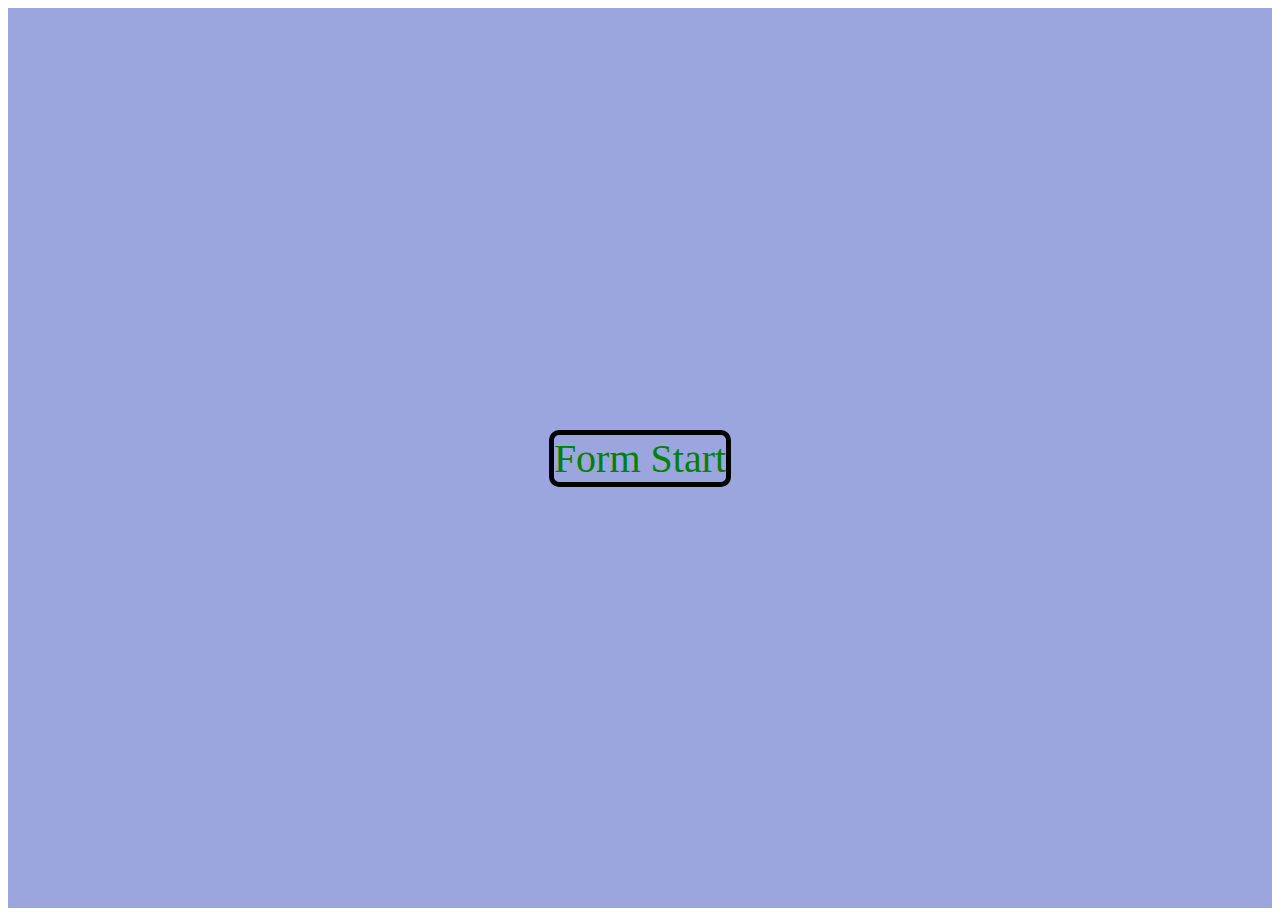
<file: Day 1/index.html>
<!DOCTYPE html>
<html lang="en">
  <head>
    <meta charset="UTF-8" />
    <meta name="viewport" content="width=device-width, initial-scale=1.0" />
    <title>Resistration-form</title>
    <link rel="stylesheet" href="./style.css" />
  </head>
  <body>
    <div class="btn-container">
      <a href="./Step1.html">Form Start</a>
    </div>
  </body>
</html>
</file>
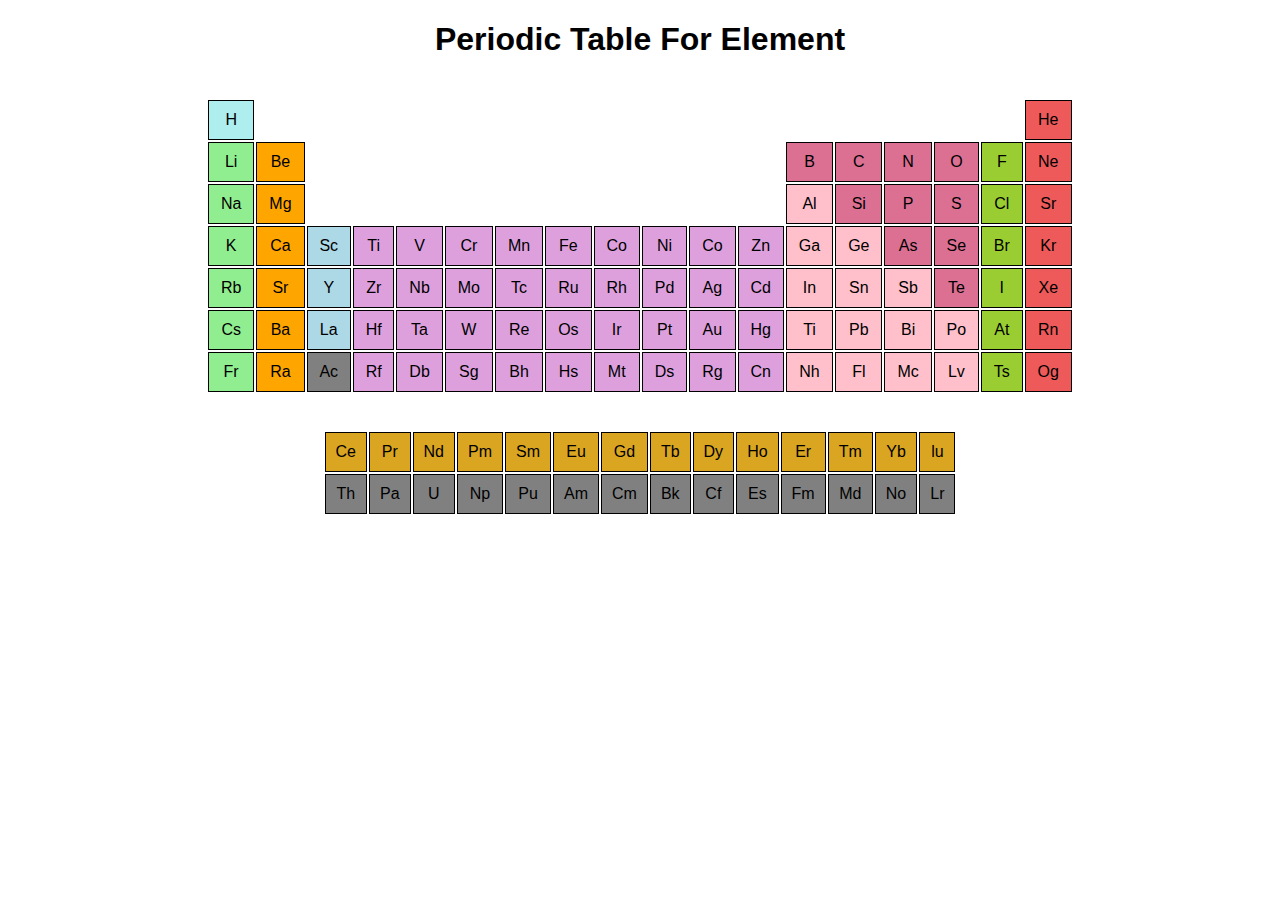
<file: Day 2/index.html>
<!DOCTYPE html>
 <html lang="en">
 <head>
    <meta charset="UTF-8">
    <meta name="viewport" content="width=device-width, initial-scale=1.0">
    <title>The Periodic Table</title>
 </head>
 <style>
    body {
        font-family: Arial, Helvetica, sans-serif;
        text-align: center;
        margin: 20px;
    } 
    table{
        margin: auto;
    }
    td{
        border: 1px solid black;
        padding: 10px;
        text-align: center;
    }
    td[colspan] {
        border: none ;
        background-color: white;
    }
    h1 {
        text-align: center;
    }
    
 </style>
 <body>
    <h1> Periodic Table For Element</h1>
 <br/>
    <table width = "70%">
        <tr>
            <td style="background-color: paleturquoise;"> H</td>
            <td colspan = "16"></td>
            <td style="background-color: rgb(238, 90, 90);"> He </td>
        </tr>
        <tr>
            <td style="background-color: lightgreen;"> Li </td>
            <td style="background-color: orange;"> Be </td>
            <td colspan = "10"></td>
            <td style="background-color: palevioletred;"> B </td>
            <td style="background-color: palevioletred;"> C </td>
            <td style="background-color: palevioletred;"> N </td>
            <td style="background-color: palevioletred;"> O </td>
            <td style="background-color: yellowgreen;"> F </td>
            <td style="background-color: rgb(238, 90, 90);"> Ne </td>
        </tr>
        <tr>
            <td style="background-color: lightgreen;"> Na </td>
            <td style="background-color: orange;"> Mg </td>
            <td colspan = "10" ></td>
            <td style="background-color: pink;"> Al </td>
            <td style="background-color: palevioletred;"> Si </td>
            <td style="background-color: palevioletred;"> P </td>
            <td style="background-color: palevioletred;"> S </td>
            <td style="background-color: yellowgreen;"> Cl </td>
            <td style="background-color: rgb(238, 90, 90);"> Sr</td>
        </tr>
        <tr>
            <td style="background-color: lightgreen;"> K </td>
            <td style="background-color: orange;"> Ca </td>
            <td style="background-color: lightblue;"> Sc </td>
            <td style="background-color: plum;"> Ti </td>
            <td style="background-color: plum;"> V </td>
            <td style="background-color: plum;"> Cr </td>
            <td style="background-color: plum;"> Mn </td>
            <td style="background-color: plum;"> Fe </td>
            <td style="background-color: plum;"> Co </td>
            <td style="background-color: plum;"> Ni </td>
            <td style="background-color: plum;"> Co </td>
            <td style="background-color: plum;"> Zn </td>
            <td style="background-color: pink;"> Ga </td>
            <td style="background-color: pink;"> Ge </td>
            <td style="background-color: palevioletred;"> As </td>
            <td style="background-color: palevioletred;"> Se </td>
            <td style="background-color: yellowgreen;"> Br </td>
            <td style="background-color: rgb(238, 90, 90);"> Kr </td>
        </tr>
        <tr>
            <td style="background-color: lightgreen;"> Rb </td>
            <td style="background-color: orange;"> Sr </td>
            <td style="background-color: lightblue;"> Y </td>
            <td style="background-color: plum;"> Zr </td>
            <td style="background-color: plum;"> Nb </td>
            <td style="background-color: plum;"> Mo </td>
            <td style="background-color: plum;"> Tc </td>
            <td style="background-color: plum;"> Ru </td>
            <td style="background-color: plum;"> Rh </td>
            <td style="background-color: plum;"> Pd </td>
            <td style="background-color: plum;"> Ag </td>
            <td style="background-color: plum;"> Cd </td>
            <td style="background-color: pink;"> In </td>
            <td style="background-color: pink;"> Sn </td>
            <td style="background-color: pink;"> Sb </td>
            <td style="background-color: palevioletred;"> Te </td>
            <td style="background-color: yellowgreen;"> I </td>
            <td style="background-color: rgb(238, 90, 90);"> Xe </td>
        </tr>
        <tr>
            <td style="background-color: lightgreen;"> Cs </td>
            <td style="background-color: orange;"> Ba </td>
            <td style="background-color: lightblue;"> La </td>
            <td style="background-color: plum;"> Hf </td>
            <td style="background-color: plum;"> Ta </td>
            <td style="background-color: plum;"> W </td>
            <td style="background-color: plum;"> Re </td>
            <td style="background-color: plum;"> Os </td>
            <td style="background-color: plum;"> Ir </td>
            <td style="background-color: plum;"> Pt </td>
            <td style="background-color: plum;"> Au </td>
            <td style="background-color: plum;"> Hg </td>
            <td style="background-color: pink;"> Ti </td>
            <td style="background-color: pink;"> Pb </td>
            <td style="background-color: pink;"> Bi </td>
            <td style="background-color: pink;"> Po </td>
            <td style="background-color: yellowgreen;"> At </td>
            <td style="background-color: rgb(238, 90, 90);"> Rn </td>
        </tr>
        <tr>
            <td style="background-color: lightgreen;"> Fr </td>
            <td style="background-color: orange;"> Ra </td>
            <td style="background-color: grey;"> Ac </td>
            <td style="background-color: plum;"> Rf </td>
            <td style="background-color: plum;"> Db </td>
            <td style="background-color: plum;"> Sg </td>
            <td style="background-color: plum;"> Bh </td>
            <td style="background-color: plum;"> Hs </td>
            <td style="background-color: plum;"> Mt </td>
            <td style="background-color: plum;"> Ds </td>
            <td style="background-color: plum;"> Rg </td>
            <td style="background-color: plum;"> Cn </td>
            <td style="background-color: pink;"> Nh </td>
            <td style="background-color: pink;"> Fl </td>
            <td style="background-color: pink;"> Mc </td>
            <td style="background-color: pink;"> Lv </td>
            <td style="background-color: yellowgreen;"> Ts </td>
            <td style="background-color: rgb(238, 90, 90);"> Og </td>
        </tr>
</table>
</br>  
</br>
<table width = "50%">     
        <tr>
            <td style="background-color: goldenrod;"> Ce </td>
            <td style="background-color: goldenrod;"> Pr </td>
            <td style="background-color: goldenrod;"> Nd </td>
            <td style="background-color: goldenrod;"> Pm </td>
            <td style="background-color: goldenrod;"> Sm </td>
            <td style="background-color: goldenrod;"> Eu </td>
            <td style="background-color: goldenrod;"> Gd </td>
            <td style="background-color: goldenrod;"> Tb </td>
            <td style="background-color: goldenrod;"> Dy </td>
            <td style="background-color: goldenrod;"> Ho </td>
            <td style="background-color: goldenrod;"> Er </td>
            <td style="background-color: goldenrod;"> Tm </td>
            <td style="background-color: goldenrod;"> Yb </td>
            <td style="background-color: goldenrod;"> lu </td>
        </tr>
        <tr>
            <td style="background-color: grey;">Th</td>
            <td style="background-color: grey;">Pa</td>
            <td style="background-color: grey;">U</td>
            <td style="background-color: grey;">Np</td>
            <td style="background-color: grey;">Pu</td>
            <td style="background-color: grey;">Am</td>
            <td style="background-color: grey;">Cm</td>
            <td style="background-color: grey;">Bk</td>
            <td style="background-color: grey;">Cf</td>
            <td style="background-color: grey;">Es</td>
            <td style="background-color: grey;">Fm</td>
            <td style="background-color: grey;">Md</td>
            <td style="background-color: grey;">No</td>
            <td style="background-color: grey;">Lr</td>
        </tr>
    </table>
 </body>
 </html>
</file>
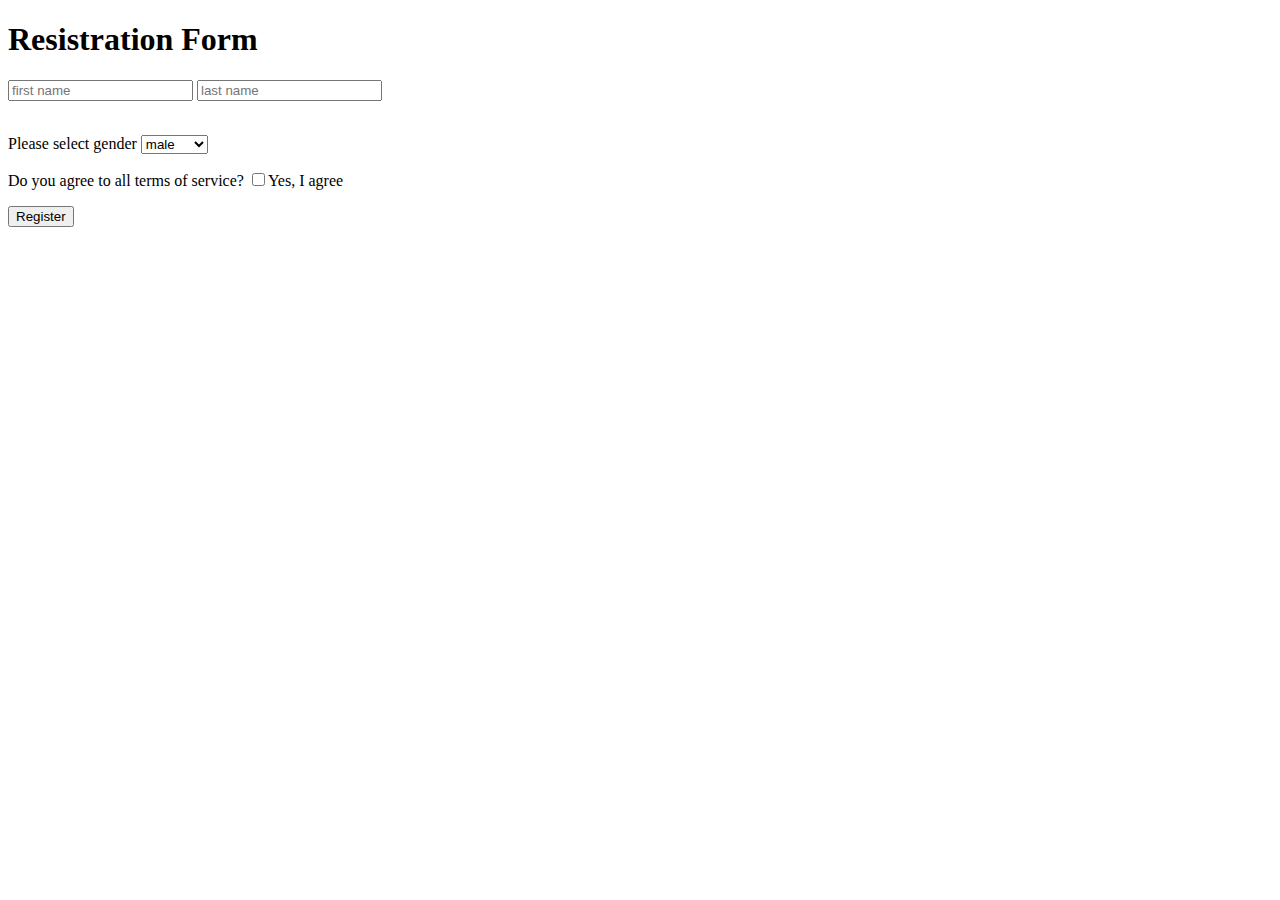
<file: Day 3/index.html>
<!DOCTYPE html>
<html lang="en">
<head>
    <meta charset="UTF-8">
    <meta name="viewport" content="width=device-width, initial-scale=1.0">
    <title>Resistration Form</title>
</head>
<body>
    <h1>Resistration Form</h1>
    <input type="text" placeholder="first name" name="Username" />
    <input type="text" placeholder="last name" name="lastname" />
    <br>
    <br>
    <p>Please select gender <select name="" id="">
        <option>male</option>
        <option>Female</option>
        <option>Other</option>
    </select>   </p> 

    <p>Do you agree to all terms of service? <input type="checkbox">Yes, I agree </p>

    <button>Register</button>
</file>
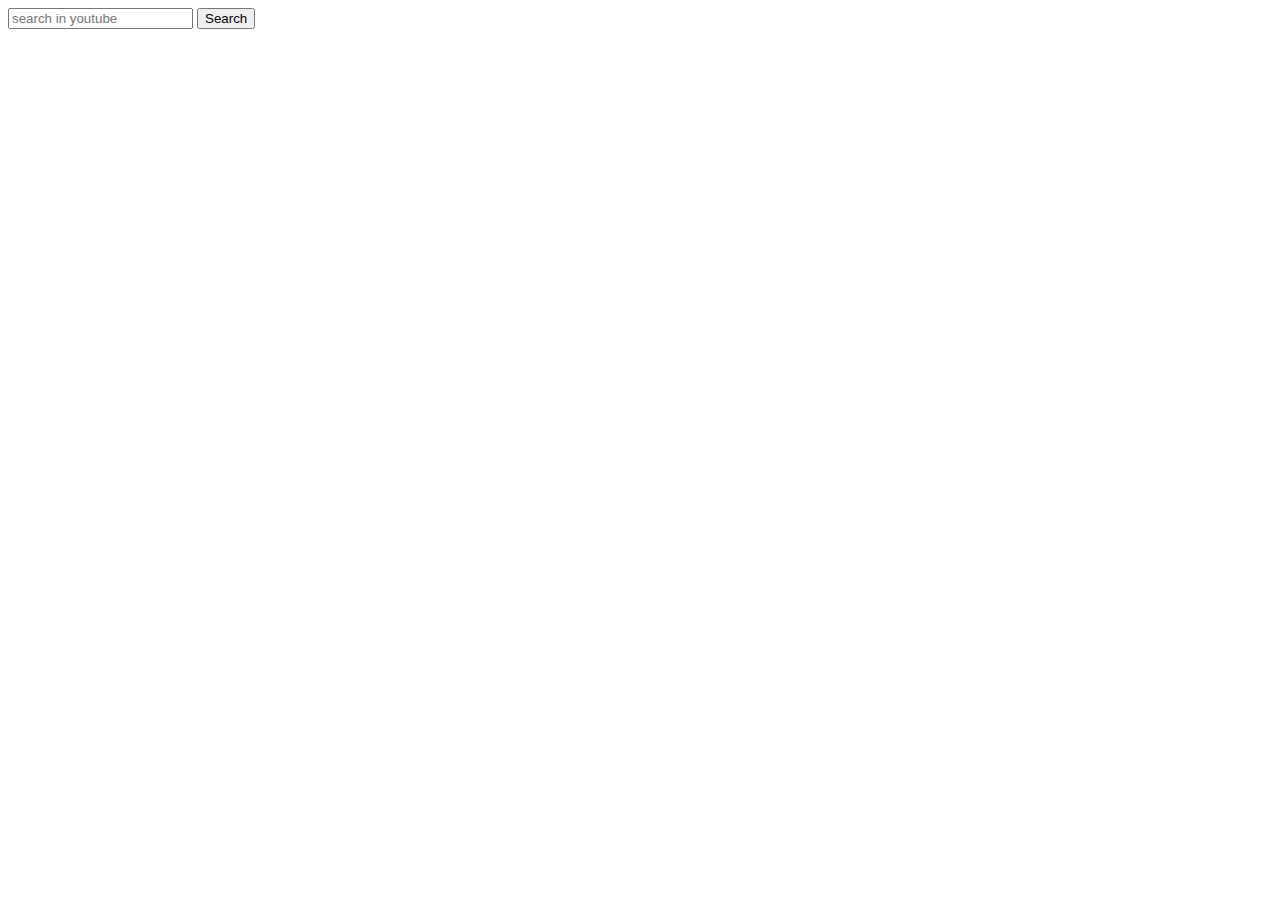
<file: Day 4/index.html>
<!DOCTYPE html>
<html lang="en">
<head>
    <meta charset="UTF-8">
    <meta name="viewport" content="width=device-width, initial-scale=1.0">
    <title>Document</title>
</head>
<body>
    <form action="https://www.youtube.com./search">
            <input type="text" placeholder="search in youtube" name="search_query" />
        <button>Search</button>
    </form>
</body>
</html>
</file>
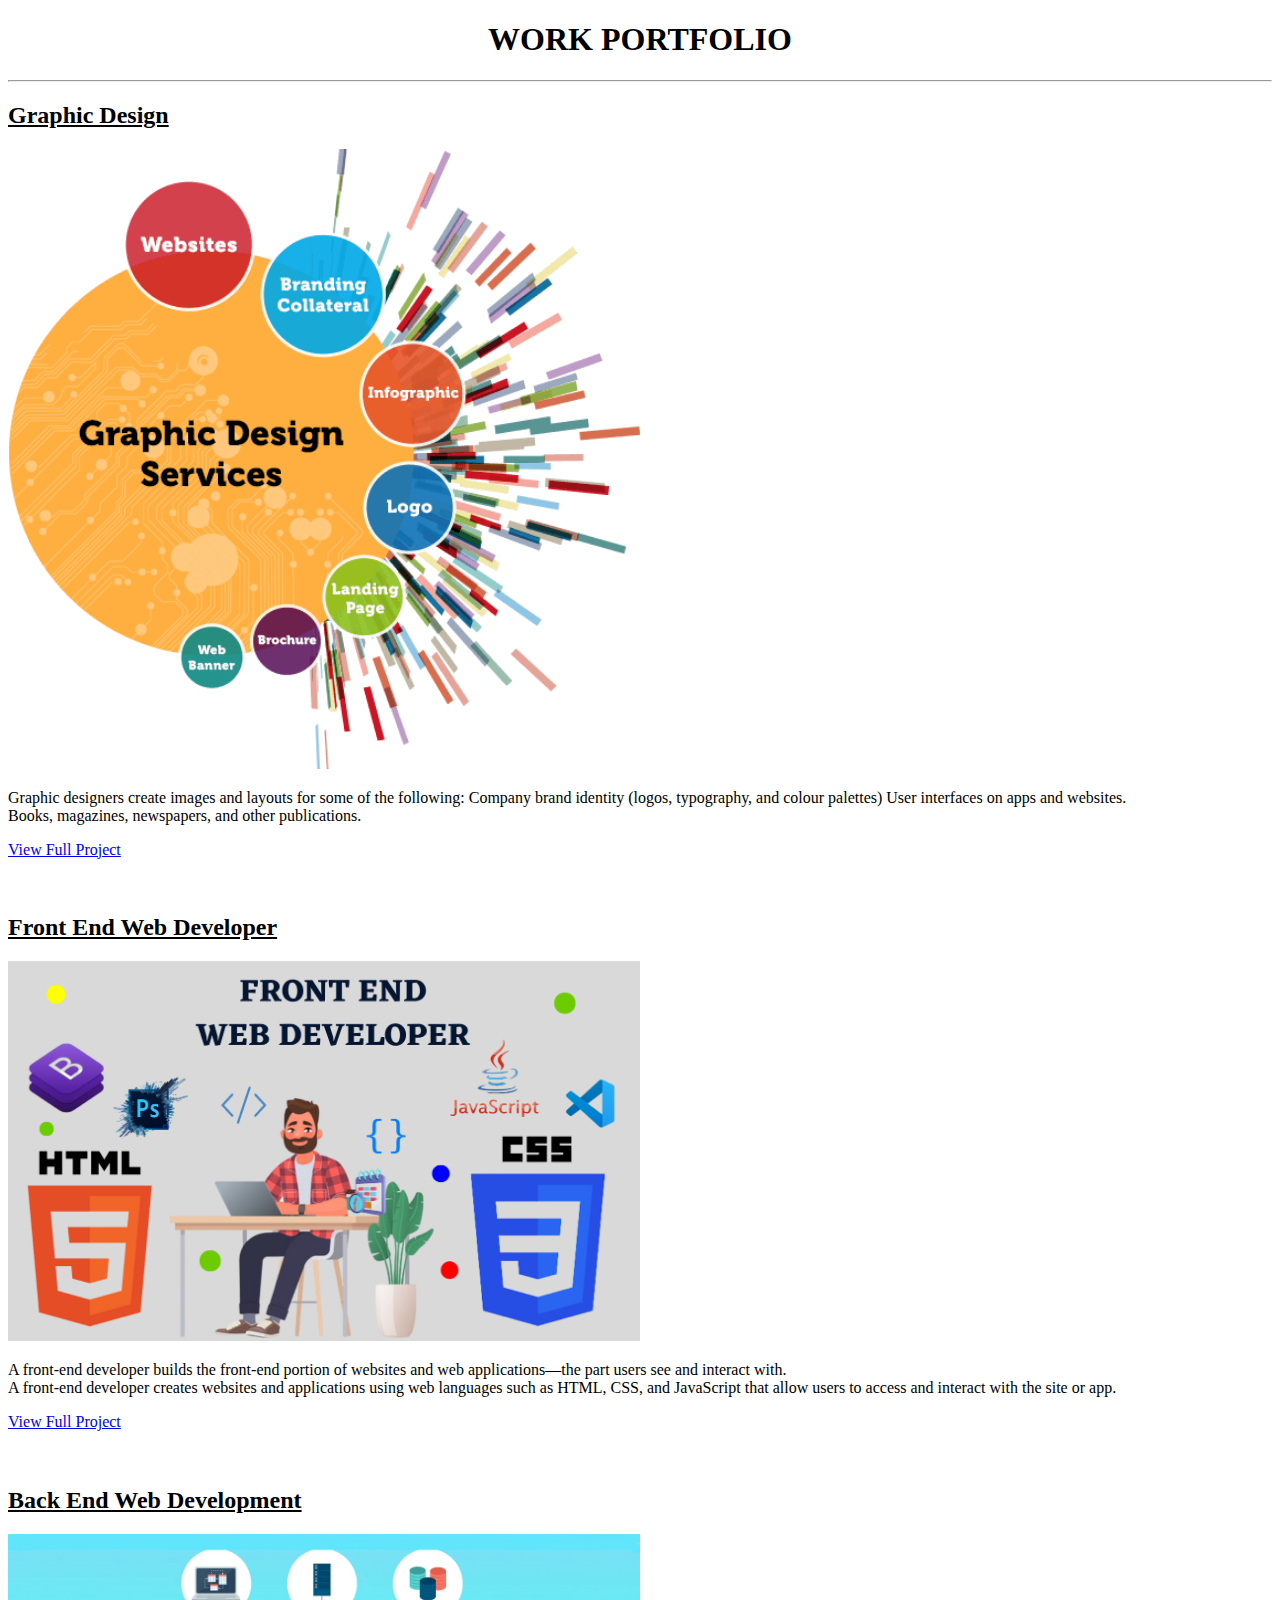
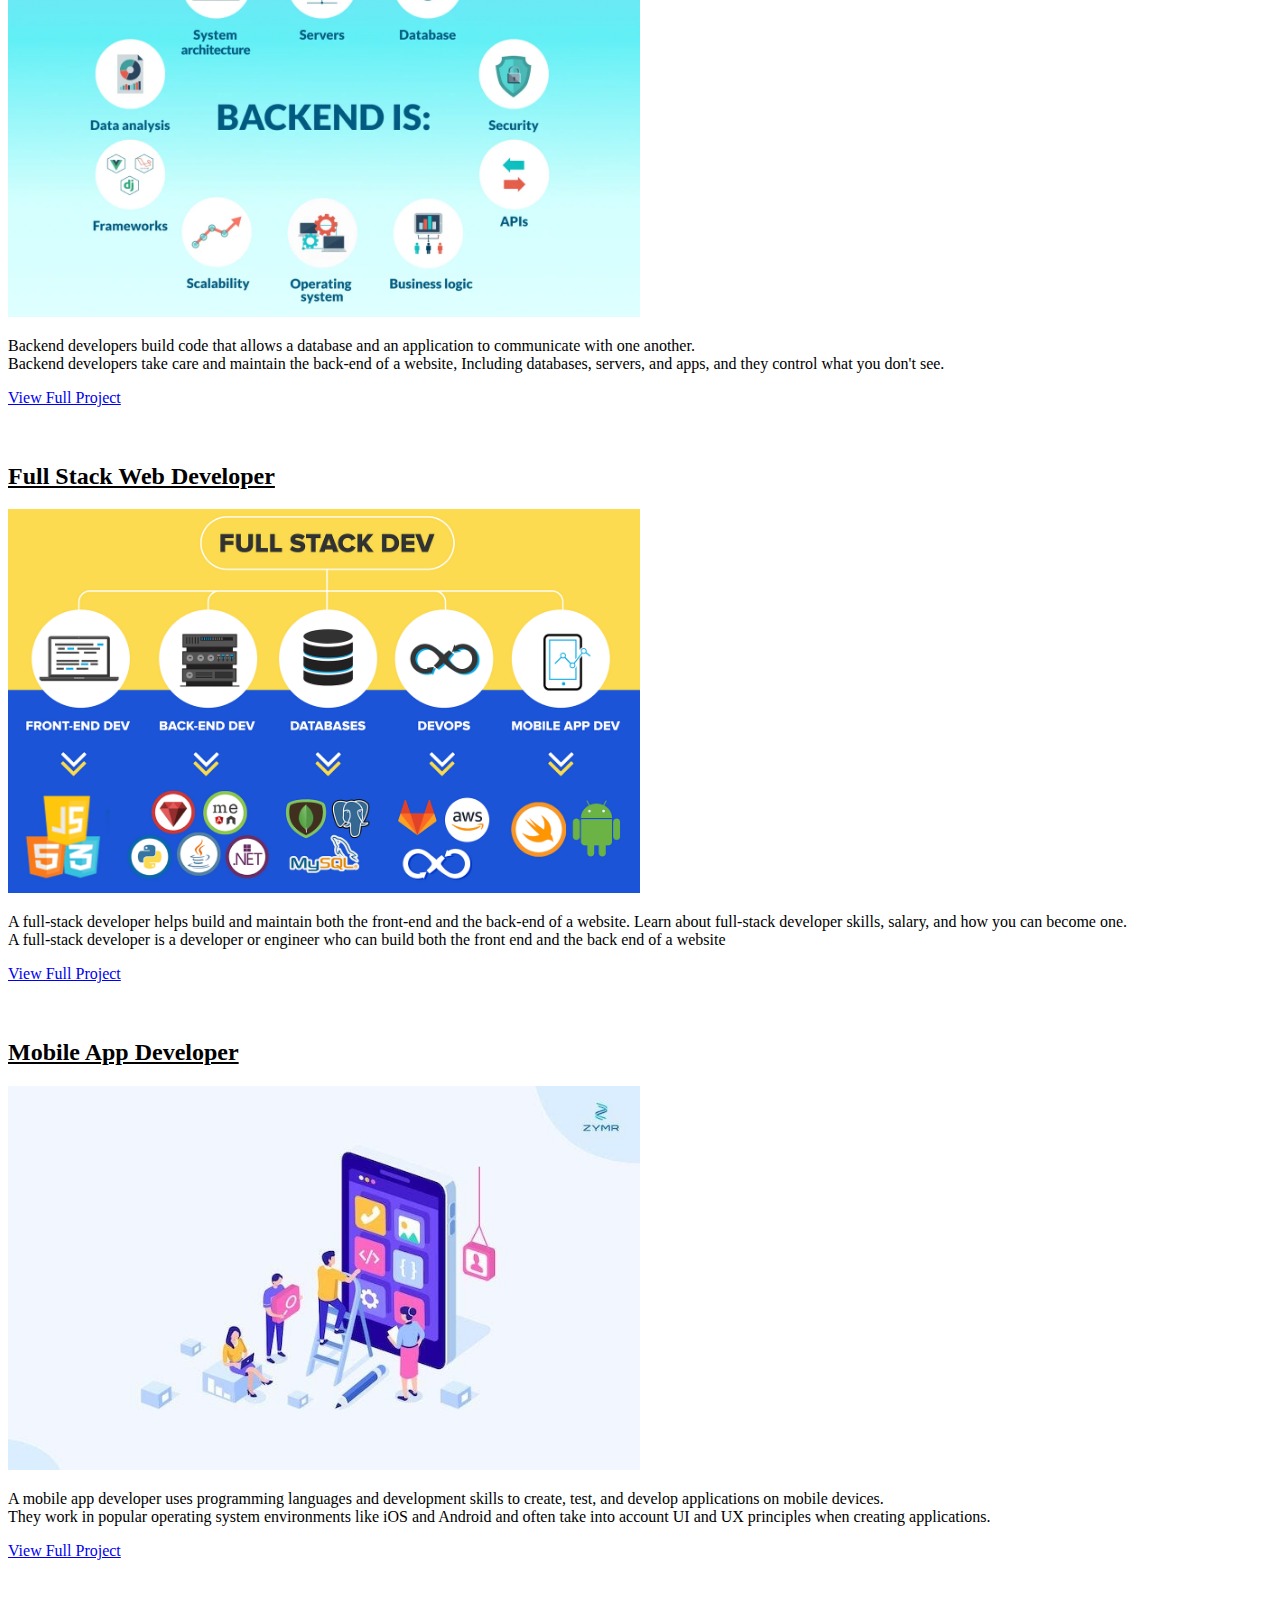
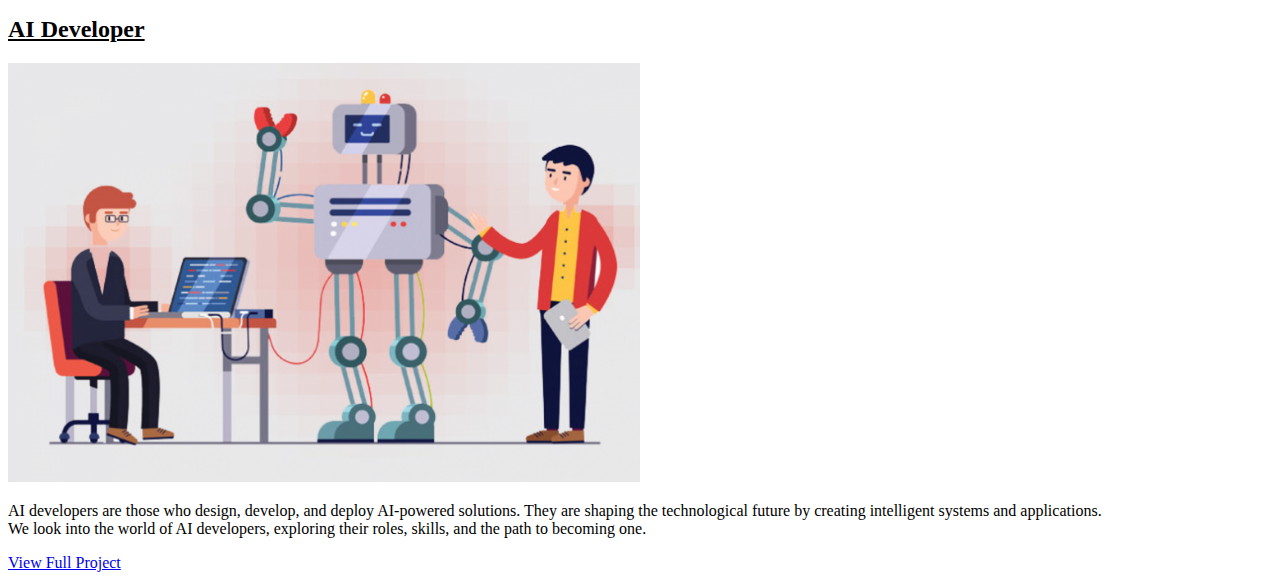
<file: Day 6/index.html>
<!DOCTYPE html>
<html lang="en">
<head>
    <meta charset="UTF-8">
    <meta name="viewport" content="width=device-width, initial-scale=1.0">
    <title>Work Portfolio</title>
</head>
<body>

    <h1 style="text-align: center;">WORK PORTFOLIO</h1>
    <hr>

    <div class="category">
        <h2><u>Graphic Design</u></h2>
        <div class="work-item">
            <img src="./Graphic designer work.webp" alt="Graphic Design Sample" width="50%" height="30%"/>
            <p>Graphic designers create images and layouts for some of the following: Company brand identity (logos, typography, and colour palettes) User interfaces on apps and websites.<br> Books, magazines, newspapers, and other publications.</p>
            <a href="https://www.coursera.org/articles/what-does-a-graphic-designer-do" target="_blank">View Full Project</a>
        </div>
    </div>
    <br><br>

        <div class="category">
            <h2><u>Front End Web Developer</u></h2>
        <div class="work-item">
            <img src="./Front end web developer.png" alt="Front end Developerz" width="50%" height="30%"/>
            <p>A front-end developer builds the front-end portion of websites and web applications—the part users see and interact with.<br> A front-end developer creates websites and applications using web languages such as HTML, CSS, and JavaScript that allow users to access and interact with the site or app.</p>
            <a href="https://www.w3schools.com/howto/howto_blog_become_frontenddev.asp" target="_blank">View Full Project</a>
        </div>
    </div>
    <br><br>

    <div class="category">
        <h2><u>Back End Web Development</u></h2>
        <div class="work-item">
            <img src="./Back end web developer.webp" alt="Back end web developer" width="50%" height="30%"/>
            <p>Backend developers build code that allows a database and an application to communicate with one another.<br> Backend developers take care and maintain the back-end of a website, Including databases, servers, and apps, and they control what you don't see.</p>
            <a href="https://www.coursera.org/articles/back-end-developer" target="_blank">View Full Project</a>
        </div>
    </div>
    <br><br>

    <div class="category">
        <h2><u>Full Stack Web Developer</u></h2>
        <div class="work-item">
            <img src="./Full Stack developer.png" alt="Full Stack Web Developer" width="50%" height="30%"/>
            <p>A full-stack developer helps build and maintain both the front-end and the back-end of a website. Learn about full-stack developer skills, salary, and how you can become one. <br>A full-stack developer is a developer or engineer who can build both the front end and the back end of a website</p>
            <a href="https://www.coursera.org/articles/full-stack-developer" target="_blank">View Full Project</a>
        </div>
    </div>
    <br><br>

    <div class="category">
        <h2><u>Mobile App Developer</u></h2>
        <div class="work-item">
            <img src="./Mobile App Developer.jpg" alt="Mobile App Developer" width="50%" height="30%"/>
            <p>A mobile app developer uses programming languages and development skills to create, test, and develop applications on mobile devices.<br> They work in popular operating system environments like iOS and Android and often take into account UI and UX principles when creating applications.</p>
            <a href="https://www.coursera.org/courses?query=mobile%20app%20development" target="_blank">View Full Project</a>
        </div>
    </div>
    <br><br>

    <div class="category">
        <h2><u>AI Developer</u></h2>
        <div class="work-item">
            <img src="./AI Developer.png" alt="AI Developer" width="50%" height="30%"/>
            <p>AI developers are those who design, develop, and deploy AI-powered solutions. They are shaping the technological future by creating intelligent systems and applications.<br> We look into the world of AI developers, exploring their roles, skills, and the path to becoming one.</p>
            <a href="https://www.coursera.org/articles/ai-engineer" target="_blank">View Full Project</a>
        </div>
    </div>
</body>
</html>
</file>
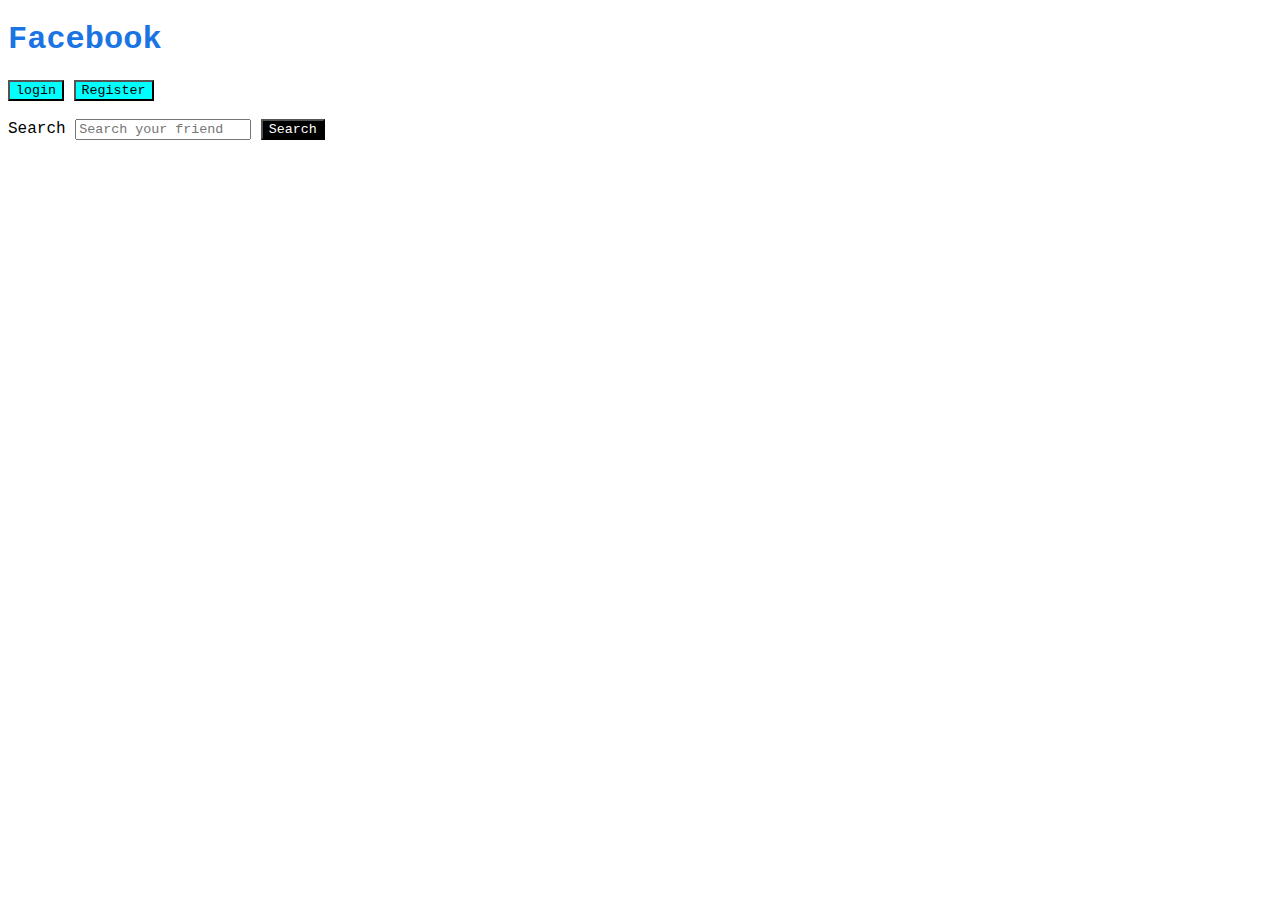
<file: Day 7/index.html>
<!DOCTYPE html>
<html lang="en">
<head>
    <meta charset="UTF-8">
    <meta name="viewport" content="width=device-width, initial-scale=1.0">
    <title>Facebook</title>
    <link rel="stylesheet" href="style.css">
</head>
<body>
    <h1>Facebook</h1>

    <button>login</button> <button>Register</button>
<br>
<br>
    <label for="search"> 
        Search 
        <input type="search" id="search" placeholder="Search your friend">
        <button class="search">Search</button>
    </label>
</body>
</html>
</file>
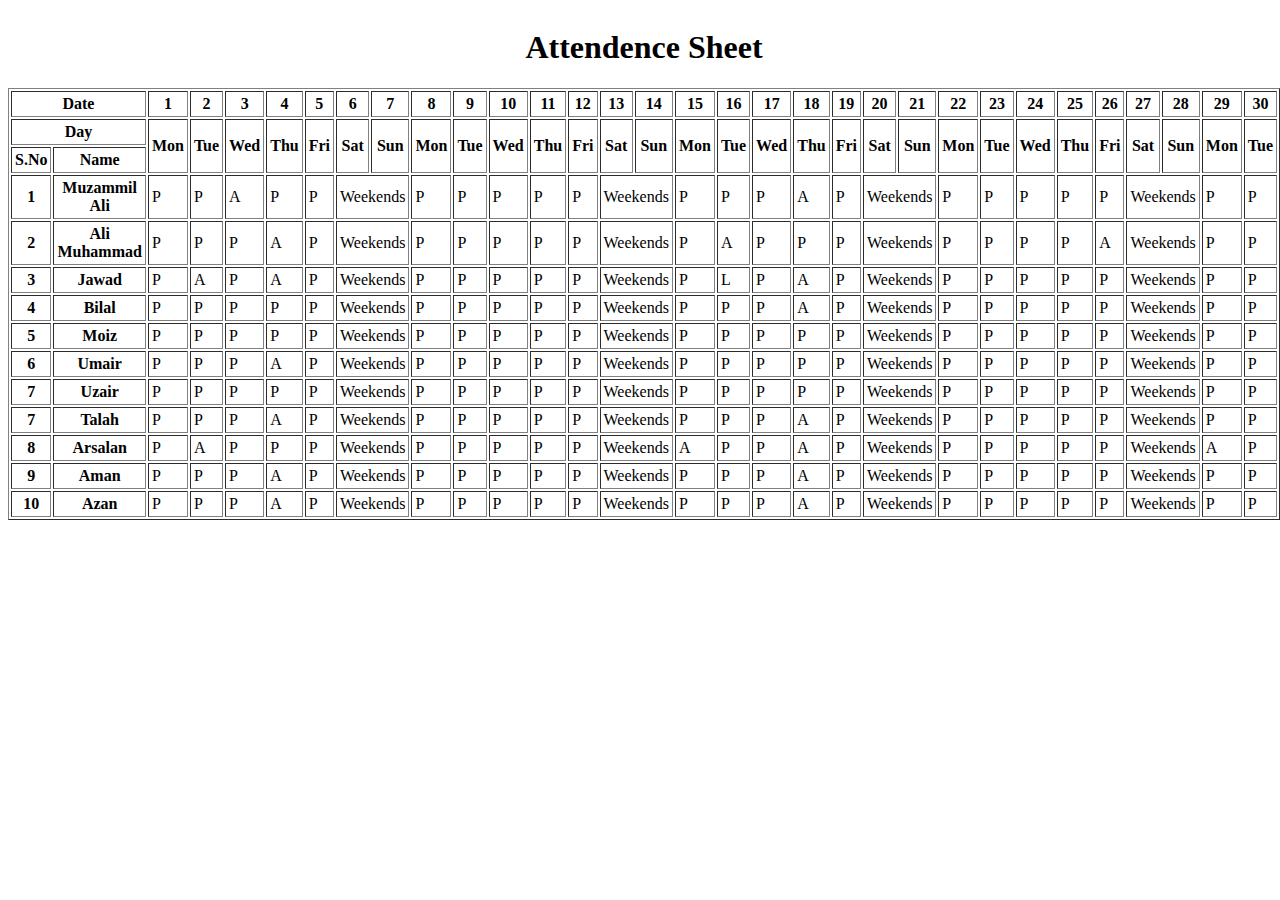
<file: Day 8/index.html>
<!DOCTYPE html>
<html lang="en">
<head>
    <meta charset="UTF-8">
    <meta name="viewport" content="width=device-width, initial-scale=1.0">
    <title>Attendence Sheet</title>
</head>

<body>
    <center>
        <table border="black" cellpadding="3px" cellspacing="2px">
            <caption>
                <h1>Attendence Sheet</h1>
            </caption>
            <thead>
                <tr>
                    <th colspan="2">Date</th>
                    <th>1</th>
                    <th>2</th>
                    <th>3</th>
                    <th>4</th>
                    <th>5</th>
                    <th>6</th>
                    <th>7</th>
                    <th>8</th>
                    <th>9</th>
                    <th>10</th>
                    <th>11</th>
                    <th>12</th>
                    <th>13</th>
                    <th>14</th>
                    <th>15</th>
                    <th>16</th>
                    <th>17</th>
                    <th>18</th>
                    <th>19</th>
                    <th>20</th>
                    <th>21</th>
                    <th>22</th>
                    <th>23</th>
                    <th>24</th>
                    <th>25</th>
                    <th>26</th>
                    <th>27</th>
                    <th>28</th>
                    <th>29</th>
                    <th>30</th>
                </tr>
                <tr>
                    <th colspan="2">Day</th>
                    <th rowspan="2">Mon</th>
                    <th rowspan="2">Tue</th>
                    <th rowspan="2">Wed</th>
                    <th rowspan="2">Thu</th>
                    <th rowspan="2">Fri</th>
                    <th rowspan="2">Sat</th>
                    <th rowspan="2">Sun</th>
                    <th rowspan="2">Mon</th>
                    <th rowspan="2">Tue</th>
                    <th rowspan="2">Wed</th>
                    <th rowspan="2">Thu</th>
                    <th rowspan="2">Fri</th>
                    <th rowspan="2">Sat</th>
                    <th rowspan="2" >Sun</th>
                    <th rowspan="2">Mon</th>
                    <th rowspan="2">Tue</th>
                    <th rowspan="2">Wed</th>
                    <th rowspan="2">Thu</th>
                    <th rowspan="2">Fri</th>
                    <th rowspan="2">Sat</th>
                    <th rowspan="2">Sun</th>
                    <th rowspan="2">Mon</th>
                    <th rowspan="2">Tue</th>
                    <th rowspan="2">Wed</th>
                    <th rowspan="2">Thu</th>
                    <th rowspan="2">Fri</th>
                    <th rowspan="2">Sat</th>
                    <th rowspan="2">Sun</th>
                    <th rowspan="2">Mon</th>
                    <th rowspan="2">Tue</th>
                </tr>
                <tr>
                    <th>S.No</th>
                    <th>Name</th>
                </tr>
            </thead>

            <tbody>
                <tr>
                    <th>1</th>
                    <th>Muzammil Ali</th>
                    <td>P</td>
                    <td>P</td>
                    <td>A</td>
                    <td>P</td>
                    <td>P</td>
                    <td colspan="2">Weekends</td>
                    <td>P</td>
                    <td>P</td>
                    <td>P</td>
                    <td>P</td>
                    <td>P</td>
                    <td colspan="2">Weekends</td>
                    <td>P</td>
                    <td>P</td>
                    <td>P</td>
                    <td>A</td>
                    <td>P</td>
                    <td colspan="2">Weekends</td>
                    <td>P</td>
                    <td>P</td>
                    <td>P</td>
                    <td>P</td>
                    <td>P</td>
                    <td colspan="2">Weekends</td>
                    <td>P</td>
                    <td>P</td>
                </tr>
                <tr>
                    <th>2</th>
                    <th>Ali Muhammad</th>
                    <td>P</td>
                    <td>P</td>
                    <td>P</td>
                    <td>A</td>
                    <td>P</td>
                    <td colspan="2">Weekends</td>
                    <td>P</td>
                    <td>P</td>
                    <td>P</td>
                    <td>P</td>
                    <td>P</td>
                    <td colspan="2">Weekends</td>
                    <td>P</td>
                    <td>A</td>
                    <td>P</td>
                    <td>P</td>
                    <td>P</td>
                    <td colspan="2">Weekends</td>
                    <td>P</td>
                    <td>P</td>
                    <td>P</td>
                    <td>P</td>
                    <td>A</td>
                    <td colspan="2">Weekends</td>
                    <td>P</td>
                    <td>P</td>
                </tr>
                <tr>
                    <th>3</th>
                    <th>Jawad</th>
                    <td>P</td>
                    <td>A</td>
                    <td>P</td>
                    <td>A</td>
                    <td>P</td>
                    <td colspan="2">Weekends</td>
                    <td>P</td>
                    <td>P</td>
                    <td>P</td>
                    <td>P</td>
                    <td>P</td>
                    <td colspan="2">Weekends</td>
                    <td>P</td>
                    <td>L</td>
                    <td>P</td>
                    <td>A</td>
                    <td>P</td>
                    <td colspan="2">Weekends</td>
                    <td>P</td>
                    <td>P</td>
                    <td>P</td>
                    <td>P</td>
                    <td>P</td>
                    <td colspan="2">Weekends</td>
                    <td>P</td>
                    <td>P</td>
                </tr>
                <tr>
                    <th>4</th>
                    <th>Bilal</th>
                    <td>P</td>
                    <td>P</td>
                    <td>P</td>
                    <td>P</td>
                    <td>P</td>
                    <td colspan="2">Weekends</td>
                    <td>P</td>
                    <td>P</td>
                    <td>P</td>
                    <td>P</td>
                    <td>P</td>
                    <td colspan="2">Weekends</td>
                    <td>P</td>
                    <td>P</td>
                    <td>P</td>
                    <td>A</td>
                    <td>P</td>
                    <td colspan="2">Weekends</td>
                    <td>P</td>
                    <td>P</td>
                    <td>P</td>
                    <td>P</td>
                    <td>P</td>
                    <td colspan="2">Weekends</td>
                    <td>P</td>
                    <td>P</td>
                </tr>
                <tr>
                    <th>5</th>
                    <th>Moiz</th>
                    <td>P</td>
                    <td>P</td>
                    <td>P</td>
                    <td>P</td>
                    <td>P</td>
                    <td colspan="2">Weekends</td>
                    <td>P</td>
                    <td>P</td>
                    <td>P</td>
                    <td>P</td>
                    <td>P</td>
                    <td colspan="2">Weekends</td>
                    <td>P</td>
                    <td>P</td>
                    <td>P</td>
                    <td>P</td>
                    <td>P</td>
                    <td colspan="2">Weekends</td>
                    <td>P</td>
                    <td>P</td>
                    <td>P</td>
                    <td>P</td>
                    <td>P</td>
                    <td colspan="2">Weekends</td>
                    <td>P</td>
                    <td>P</td>
                </tr>
                <tr>
                    <th>6</th>
                    <th>Umair</th>
                    <td>P</td>
                    <td>P</td>
                    <td>P</td>
                    <td>A</td>
                    <td>P</td>
                    <td colspan="2">Weekends</td>
                    <td>P</td>
                    <td>P</td>
                    <td>P</td>
                    <td>P</td>
                    <td>P</td>
                    <td colspan="2">Weekends</td>
                    <td>P</td>
                    <td>P</td>
                    <td>P</td>
                    <td>P</td>
                    <td>P</td>
                    <td colspan="2">Weekends</td>
                    <td>P</td>
                    <td>P</td>
                    <td>P</td>
                    <td>P</td>
                    <td>P</td>
                    <td colspan="2">Weekends</td>
                    <td>P</td>
                    <td>P</td>
                </tr>
                <tr>
                    <th>7</th>
                    <th>Uzair</th>
                    <td>P</td>
                    <td>P</td>
                    <td>P</td>
                    <td>P</td>
                    <td>P</td>
                    <td colspan="2">Weekends</td>
                    <td>P</td>
                    <td>P</td>
                    <td>P</td>
                    <td>P</td>
                    <td>P</td>
                    <td colspan="2">Weekends</td>
                    <td>P</td>
                    <td>P</td>
                    <td>P</td>
                    <td>P</td>
                    <td>P</td>
                    <td colspan="2">Weekends</td>
                    <td>P</td>
                    <td>P</td>
                    <td>P</td>
                    <td>P</td>
                    <td>P</td>
                    <td colspan="2">Weekends</td>
                    <td>P</td>
                    <td>P</td>
                </tr>
                <tr>
                    <th>7</th>
                    <th>Talah</th>
                    <td>P</td>
                    <td>P</td>
                    <td>P</td>
                    <td>A</td>
                    <td>P</td>
                    <td colspan="2">Weekends</td>
                    <td>P</td>
                    <td>P</td>
                    <td>P</td>
                    <td>P</td>
                    <td>P</td>
                    <td colspan="2">Weekends</td>
                    <td>P</td>
                    <td>P</td>
                    <td>P</td>
                    <td>A</td>
                    <td>P</td>
                    <td colspan="2">Weekends</td>
                    <td>P</td>
                    <td>P</td>
                    <td>P</td>
                    <td>P</td>
                    <td>P</td>
                    <td colspan="2">Weekends</td>
                    <td>P</td>
                    <td>P</td>
                </tr>
                <tr>
                    <th>8</th>
                    <th>Arsalan</th>
                    <td>P</td>
                    <td>A</td>
                    <td>P</td>
                    <td>P</td>
                    <td>P</td>
                    <td colspan="2">Weekends</td>
                    <td>P</td>
                    <td>P</td>
                    <td>P</td>
                    <td>P</td>
                    <td>P</td>
                    <td colspan="2">Weekends</td>
                    <td>A</td>
                    <td>P</td>
                    <td>P</td>
                    <td>A</td>
                    <td>P</td>
                    <td colspan="2">Weekends</td>
                    <td>P</td>
                    <td>P</td>
                    <td>P</td>
                    <td>P</td>
                    <td>P</td>
                    <td colspan="2">Weekends</td>
                    <td>A</td>
                    <td>P</td>
                </tr>
                <tr>
                    <th>9</th>
                    <th>Aman</th>
                    <td>P</td>
                    <td>P</td>
                    <td>P</td>
                    <td>A</td>
                    <td>P</td>
                    <td colspan="2">Weekends</td>
                    <td>P</td>
                    <td>P</td>
                    <td>P</td>
                    <td>P</td>
                    <td>P</td>
                    <td colspan="2">Weekends</td>
                    <td>P</td>
                    <td>P</td>
                    <td>P</td>
                    <td>A</td>
                    <td>P</td>
                    <td colspan="2">Weekends</td>
                    <td>P</td>
                    <td>P</td>
                    <td>P</td>
                    <td>P</td>
                    <td>P</td>
                    <td colspan="2">Weekends</td>
                    <td>P</td>
                    <td>P</td>
                </tr>
                <tr>
                    <th>10</th>
                    <th>Azan</th>
                    <td>P</td>
                    <td>P</td>
                    <td>P</td>
                    <td>A</td>
                    <td>P</td>
                    <td colspan="2">Weekends</td>
                    <td>P</td>
                    <td>P</td>
                    <td>P</td>
                    <td>P</td>
                    <td>P</td>
                    <td colspan="2">Weekends</td>
                    <td>P</td>
                    <td>P</td>
                    <td>P</td>
                    <td>A</td>
                    <td>P</td>
                    <td colspan="2">Weekends</td>
                    <td>P</td>
                    <td>P</td>
                    <td>P</td>
                    <td>P</td>
                    <td>P</td>
                    <td colspan="2">Weekends</td>
                    <td>P</td>
                    <td>P</td>
                </tr>
            </tbody>
        </table>
    </center>
    
</body>
</html>
</file>
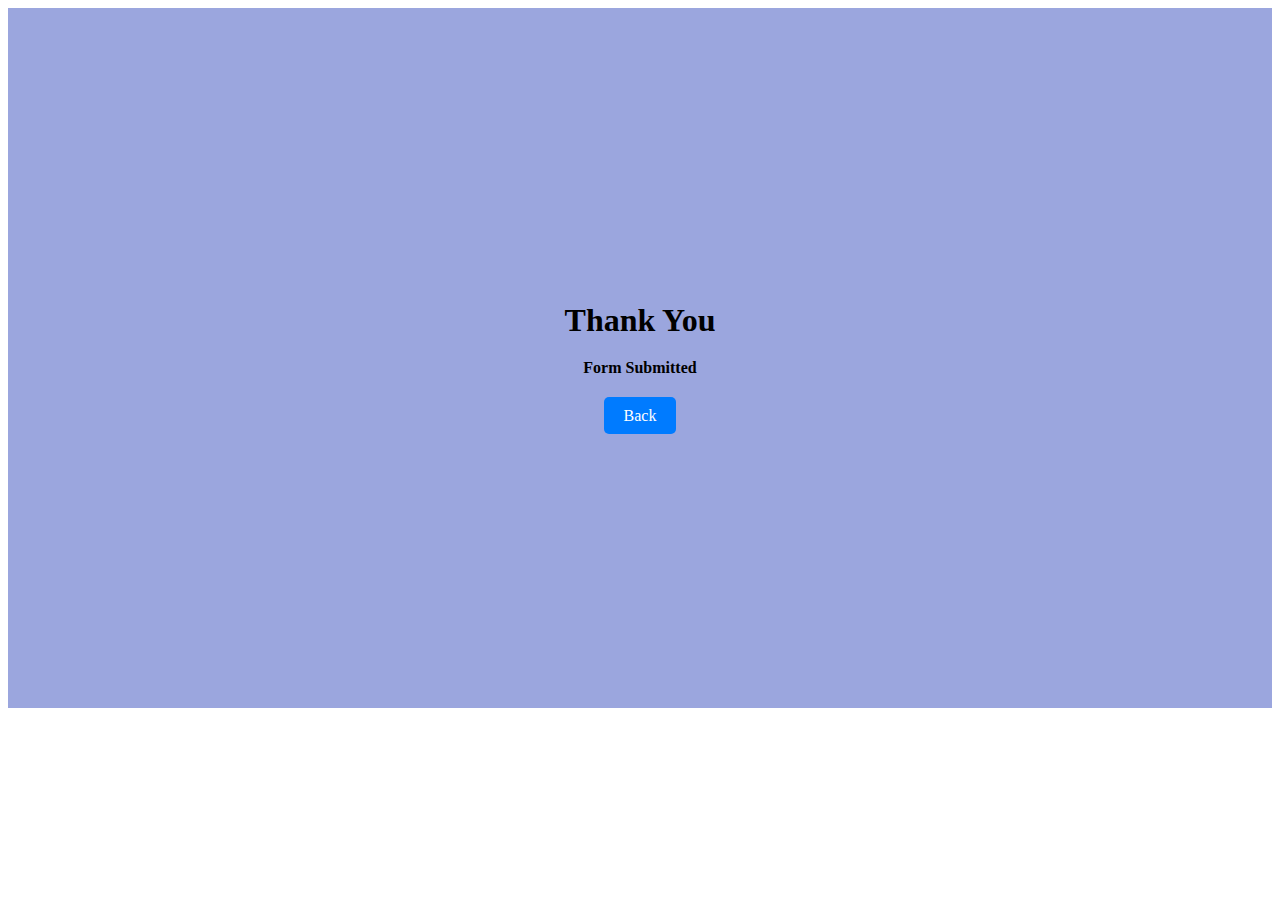
<file: Day 1/laststep.html>
<!DOCTYPE html>
<html lang="en">
  <head>
    <meta charset="UTF-8" />
    <meta name="viewport" content="width=device-width, initial-scale=1.0" />
    <title>ThankYou</title>
    <link rel="stylesheet" href="./style.css" />
  </head>
  <body>
    <div class="btn-thanks">
      <h1>Thank You</h1>
      <h4>Form Submitted</h4>
      <div class="button">
        <a href="./index.html">Back</a>
      </div>
    </div>
  </body>
</html>
</file>
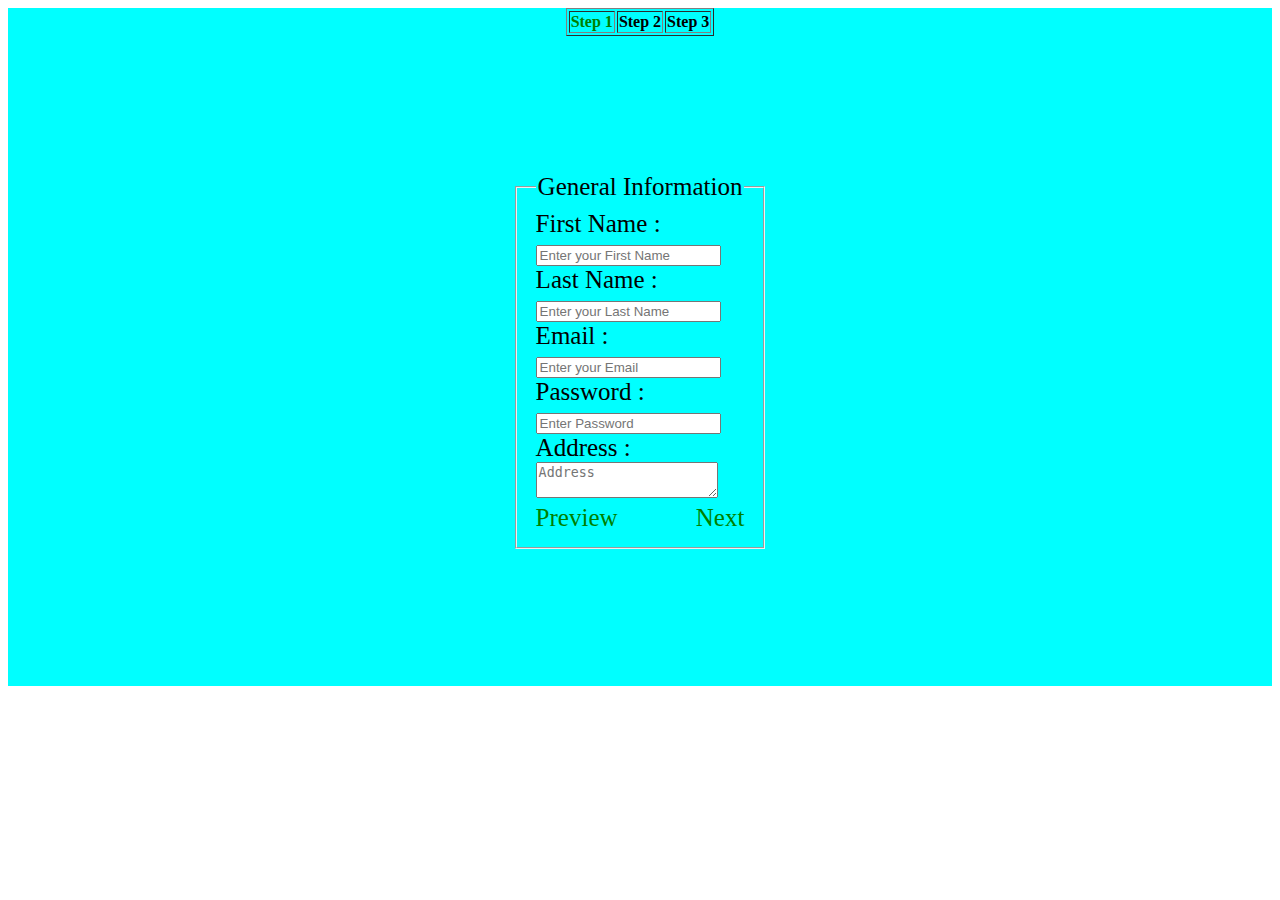
<file: Day 1/Step1.html>
<!DOCTYPE html>
<html lang="en">
<head>
    <meta charset="UTF-8">
    <meta name="viewport" content="width=device-width, initial-scale=1.0">
    <title>General-Info</title>
    <link rel="stylesheet" href="./style.css">
</head>
<body>
    <div class="tab-container">
        <table border="1">
        <tr>
            <th><a href="#">Step 1</a></th>
            <th>Step 2</th>
            <th>Step 3</th>
        </tr>
    </table>
    </div>
        <div class="form-containner">
            <fieldset>
                <legend>General Information</legend>
                <form>
                   <label for="fname"> First Name :
                    <br>
                    <input type="text"  placeholder="Enter your First Name"  id="fname">
                </label>
                <br>
                <label for="lname"> Last Name :
                    <br>
                    <input type="text" placeholder="Enter your Last Name" id="lname">
                </label>
                <br>
                <label for="email"> Email :
                    <br>
                    <input type="email" placeholder="Enter your Email"  id="email">
                </label>
                <br>
                <label for="pass"> Password :
                    <br>
                    <input type="password" placeholder="Enter Password"  id="pass" >
                </label>
                <br>
                
                <label for="address"> Address : <br>
                                <textarea placeholder="Address" id="address"></textarea>
                </label>
                <div class="btn-next">
                    <a href="./index.html">Preview</a>

                    <a  href="./Step2.html">Next</a>
                    
                          
                </div>
            </fieldset>
            </form>

        </div>
        


            
</html>

</body>
</file>
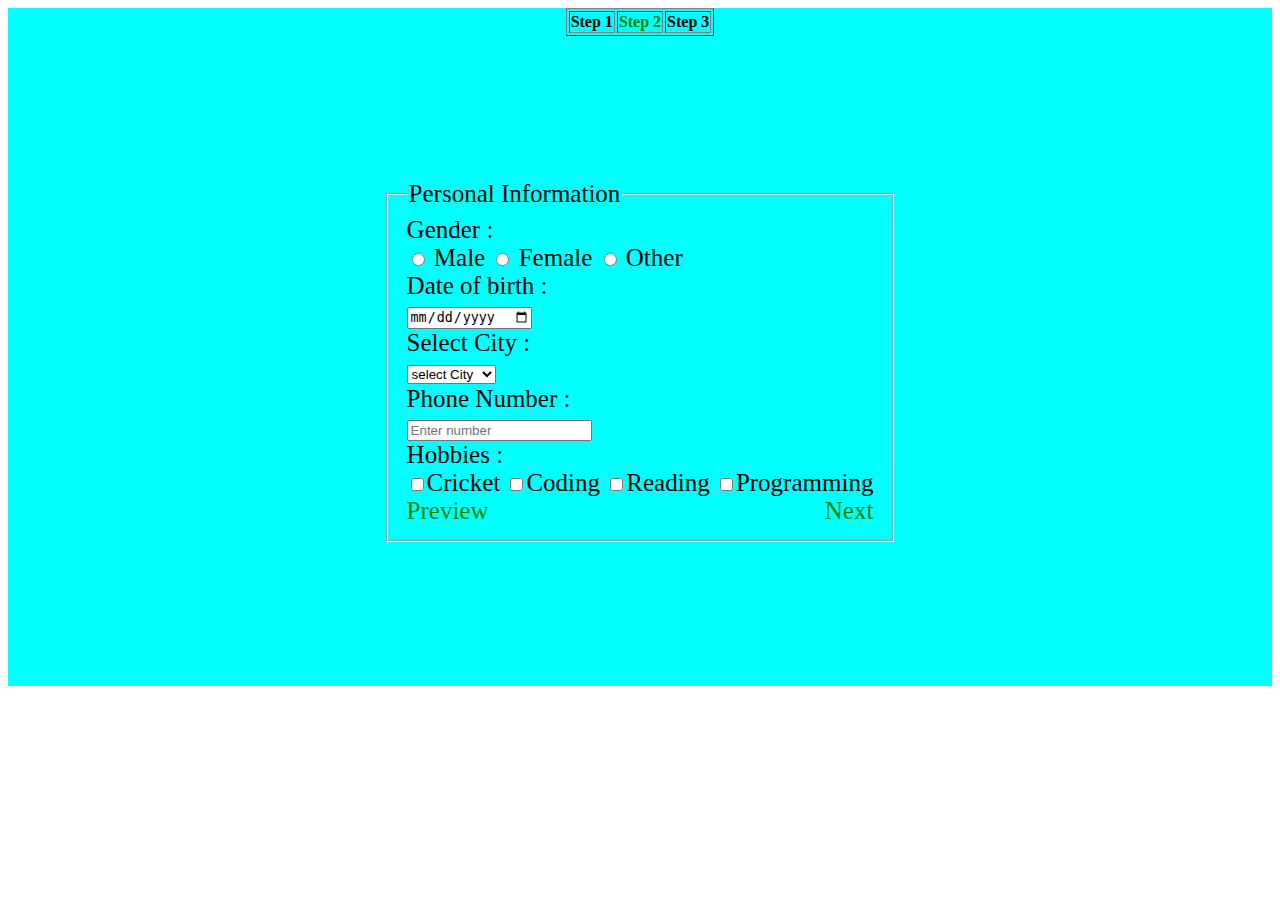
<file: Day 1/Step2.html>
<!DOCTYPE html>
<html lang="en">
  <head>
    <meta charset="UTF-8" />
    <meta name="viewport" content="width=device-width, initial-scale=1.0" />
    <title>Personal-info</title>
    <link rel="stylesheet" href="./style.css" />
  </head>
  <body>
    <div class="tab-container">
      <table border="1">
        <tr>
          <th>Step 1</th>
          <th><a href="#">Step 2</a></th>
          <th>Step 3</th>
        </tr>
      </table>
    </div>

    <div class="form-containner">
      <fieldset>
        <legend>Personal Information</legend>
        <form>
          <label for="gender">
            Gender :

            <br />
            <label>
              <input type="radio" id="gender" name="gender" /> Male
            </label>

            <label>
              <input type="radio" id="gender" name="gender" /> Female
            </label>

            <label>
              <input type="radio" id="gender" name="gender" /> Other
            </label>
          </label>
          <br />
          <label>
            Date of birth :
            <br />
            <input type="date" />
          </label>
          <br />
          <label>
            Select City :
            <br />
            <select>
              <option disabled selected>select City</option>
              <option>Karachi</option>
              <option>Islamabad</option>
              <option>Lahore</option>
              <option>Peshaware</option>
              <option>Quetta</option>
            </select>
          </label>
          <br />

          <label for="num">
            Phone Number :
            <br />
            <input type="number" placeholder="Enter number" id="num" />
          </label>
          <br />
          <label for="hobbies">
            Hobbies :
            <br />
            <label>
              <input type="checkbox" name="hobbies" id="hobbies" />Cricket
            </label>

            <label>
              <input type="checkbox" name="hobbies" id="hobbies" />Coding
            </label>
            <label>
              <input type="checkbox" name="hobbies" id="hobbies" />Reading
            </label>
            <label>
              <input type="checkbox" name="hobbies" id="hobbies" />Programming
            </label>
          </label>
          <br />
          <div class="btn-next">
            <a href="./Step1.html">Preview</a>

            <a href="./Step3.html">Next</a>
          </div>
        </form>
      </fieldset>
    </div>
  </body>
</html>
</file>
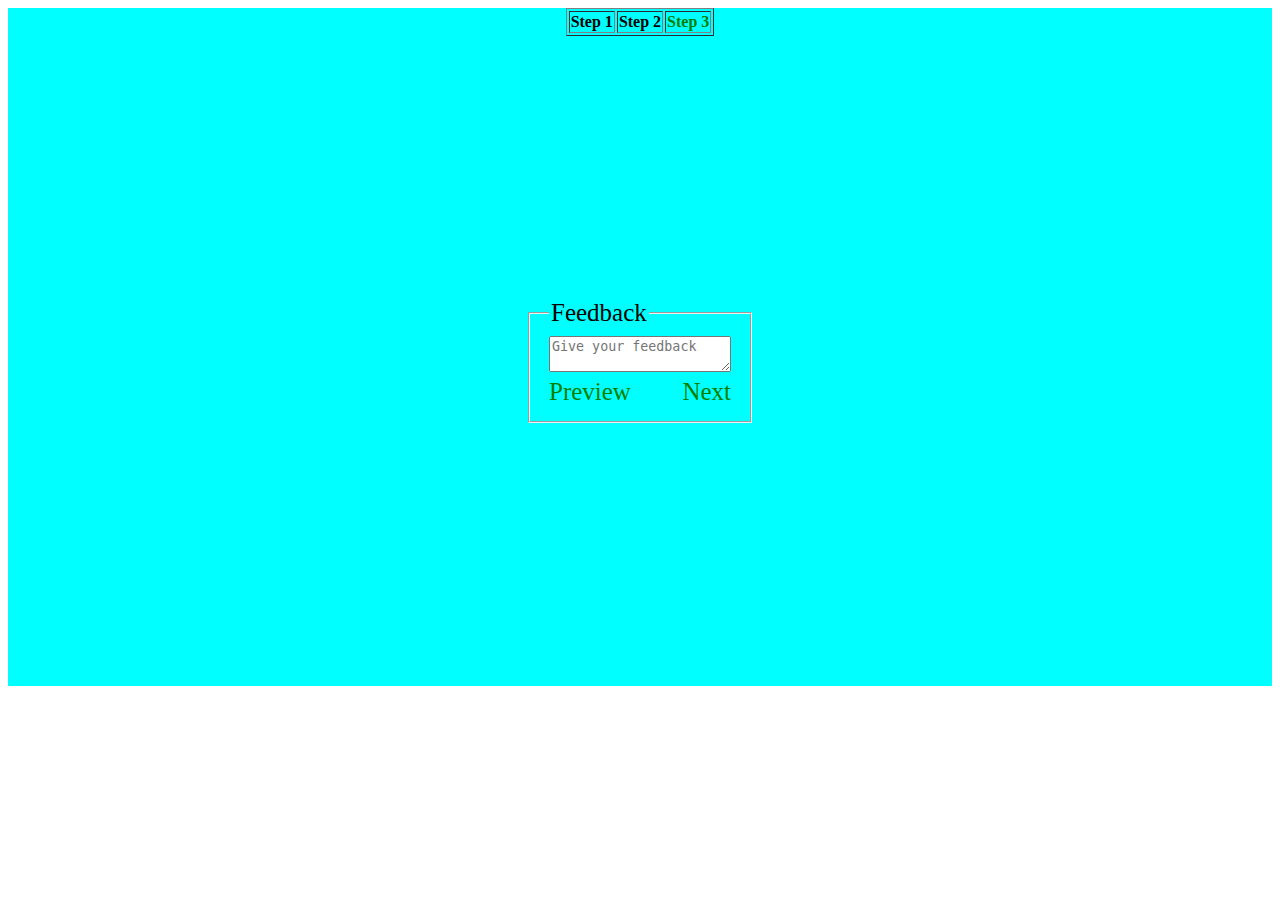
<file: Day 1/Step3.html>
<!DOCTYPE html>
<html lang="en">
  <head>
    <meta charset="UTF-8" />
    <meta name="viewport" content="width=device-width, initial-scale=1.0" />
    <title>Feed-back</title>
    <link rel="stylesheet" href="./style.css" />
  </head>
  <body>
    <div class="tab-container">
      <table border="1">
        <tr>
          <th>Step 1</th>
          <th>Step 2</th>
          <th><a href="#">Step 3</a></th>
        </tr>
      </table>
    </div>
    <div class="form-containner">
      <fieldset>
        <legend>Feedback</legend>
        <form>
          <textarea
            name="feedback"
            id="feedback"
            placeholder="Give your feedback"
          ></textarea>
          <br />
          <div class="btn-next">
            <a href="./Step2.html">Preview</a>

            <a href="./laststep.html">Next</a>
          </div>
        </form>
      </fieldset>
    </div>
  </body>
</html>
</file>
<file: Day 1/style.css>
.btn-container {
  display: flex;
  justify-content: center;
  align-items: center;
  height: 100vh;
  background-color: rgb(155, 166, 222);
  font-size: 40px;
}
a {
  text-decoration: none;
  color: green;
}
.btn-container a {
  border: 5px solid black;
  border-radius: 10px;
}
.tab-container {
  display: flex;
  justify-content: center;
  align-items: center;
  background-color: aqua;
}

.form-containner {
  display: flex;
  justify-content: center;
  align-items: center;
  font-size: 25px;
  background-color: aqua;
  height: 650px;
}
.btn-next {
  display: flex;
  justify-content: space-between;
}
.btn-thanks {
  display: flex;
  flex-direction: column;
  justify-content: center;
  align-items: center;
  height: 700px;
  background-color: rgb(155, 166, 222);
  text-align: center;
}

.btn-thanks h1 {
  margin: 10px 0;
}
.btn-thanks h4 {
  margin: 10px 0;
}
.btn-thanks .button {
  margin-top: 20px;
}
.btn-thanks a {
  padding: 10px 20px;
  background-color: #007bff;
  color: #fff;
  text-decoration: none;
  border-radius: 5px;
}
</file>
<file: Day 7/style.css>
*{
  font-family: 'Courier New', Courier, monospace; 
}
 
  h1{
  color: #1b74e4;
}

button{
  background-color: aqua;
}


.search{
  background-color: black;
  color: white;
}
</file>
